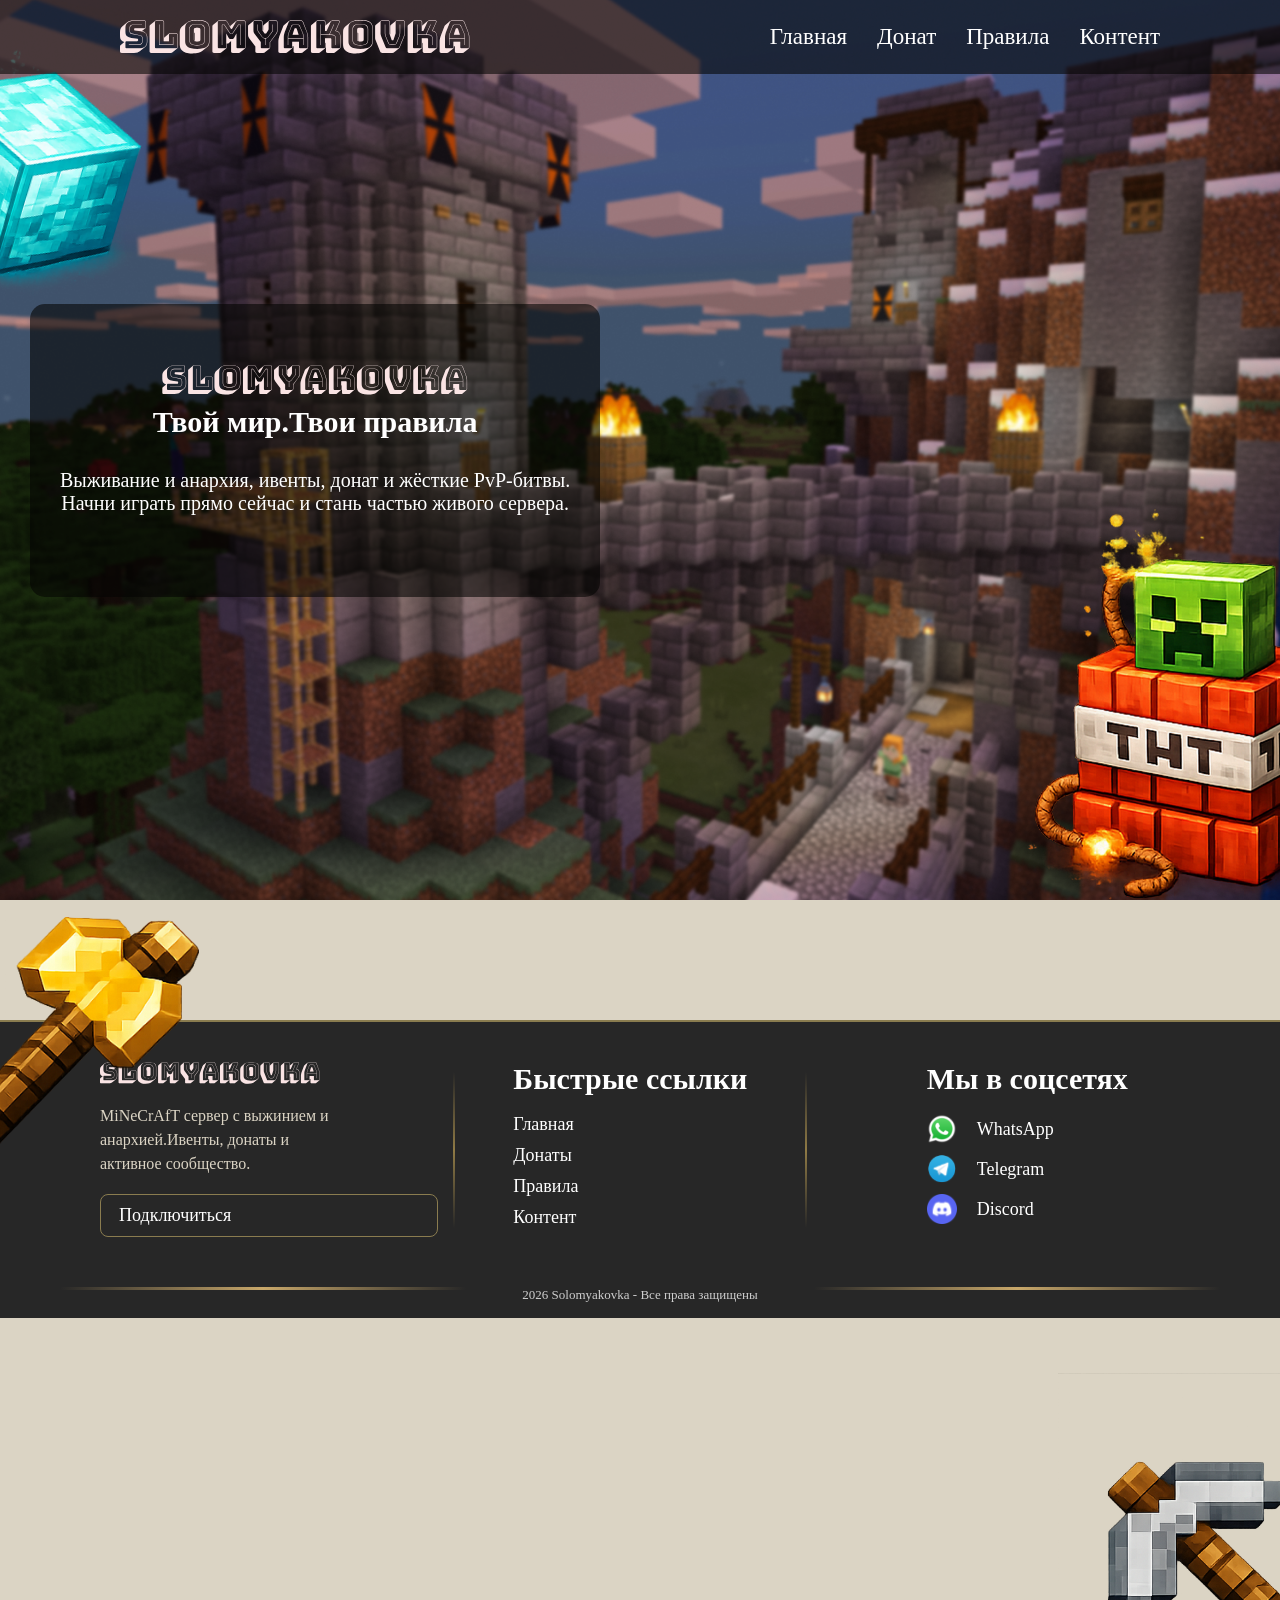
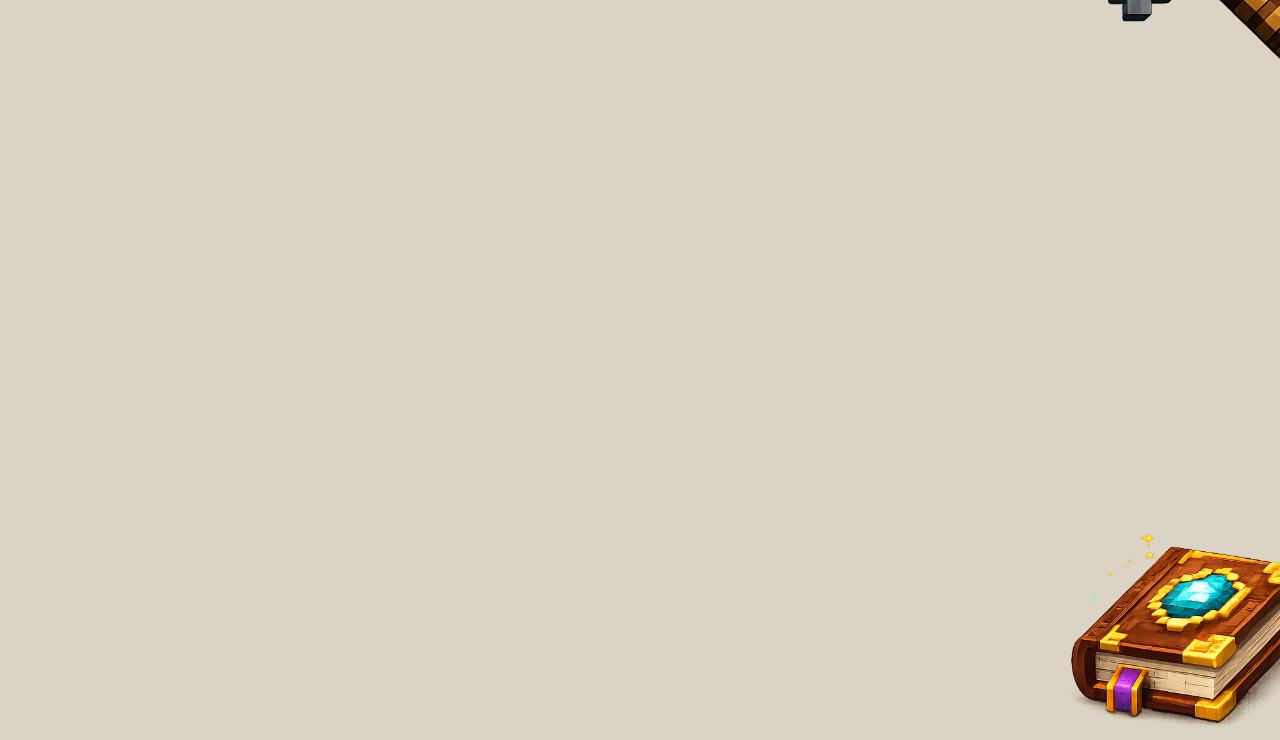
<file: testin/index.html>
<!DOCTYPE html>
<html lang="en">

<head>
<link rel="preconnect" href="https://fonts.googleapis.com">
<link rel="preconnect" href="https://fonts.gstatic.com" crossorigin>
<link href="https://fonts.googleapis.com/css2?family=Roboto+Slab:wght@100..900&display=swap" rel="stylesheet">
    <link rel="stylesheet" href="css/file.css">
    <meta charset="UTF-8">
    <meta name="viewport" content="width=device-width, initial-scale=1.0">
    <title>Slomyakovka</title>
</head>
<body class="body">
    <header class="header">
        <img src="img/Slomyakovka.svg" class="logal" alt="Slomyakovka logal">
        <nav class="nav">
            <a href="index.html">Главная</a>
            <a href="donate.html">Донат</a>
            <a href="rules.html">Правила</a>
            <a href="content.html">Контент</a>
        </nav>
    </header>
    <main class="hero">

        <!-- Декоративные изображения -->
         <div class="hero_left"></div>
        <div class="hero_right"></div>
       

        <div class="hero_container">
            <img src="img/Slomyakovka.svg" alt="Slomyakovka logal2" class="logal2">
            <h2>Твой мир.Твои правила</h2>
            <p class="textmain">Выживание и анархия, ивенты, донат и жёсткие PvP-битвы.</br>
                Начни играть прямо сейчас и стань частью живого сервера.
            </p>
        </div>
    </main>
    <section class="features">
            <div class="features_left"></div>
            <div class="features_right"></div>

        <h2 class="features_title">Что у нас есть на сервере?</h2>
        <div class="features_grid">
            <article class="card">
                <div class="card_media">
                    <img src="img/Stone.svg">
                    <div class="card_label">Выживание </div>
                    <div class="card_body">
                      <p class="card_text"> Мистические сундуки, сундуки смерти, 
                        блинговый единорог и другие события.
                      </p>
                      <p class="card_text2">🛡 Запрещён гриф и убийства новичков</p>
                    </div>
                <div>
            </article>

            <article class="card">
              <div class="card_media">
                <img src="img/Copper.svg" alt="">
                  <div class="card_label">Анархия</div>
                  <div class="card_body">
                    <p class="card_text"> Полная свобода действий и все ивенты из выживания. 
                      Здесь решает сила, стратегия и опыт.
                    </p>
                    <p class="card_text2">🛡 Разрешен гриф и PvP</p>
                  </div>
                <div>
            </article>
    </section>
    <footer class="footer">
              <div class="footer_right"></div>
      
        <div class="footer_container">
            <div class="footer_column">
            <img class="footer_img" src="img/Slomyakovka.svg">
                <p class="footer_text">MiNeCrAfT сервер с выжинием и анархией.Ивенты, донаты и активное сообщество.</p>
                <a class="footer_bottom">Подключиться</a>
            </div>

            <div class="footer_column">
                <h2>Быстрые ссылки</h2>
                <a href="index.html">Главная</a>
                <a href="donate.html">Донаты</a>
                <a href="rules.html">Правила</a>
                <a href="#">Контент</a>
            </div>

            <div class="footer_column">
                <h2>Мы в соцсетях</h2>
                    <a href="#"><img class="footer_us_img" src="img/WhatsApp.svg">WhatsApp</a>
                    <a href="#"><img class="footer_us_img" src="img/Telegram.svg">Telegram</a>
                    <a href="#"><img class="footer_us_img" src="img/Discord.svg">Discord</a>
            </div>
        </div>
        <div class="footer_explain">2026 Solomyakovka - Все права защищены</div>
    </footer>
</body>

</html>
</file>
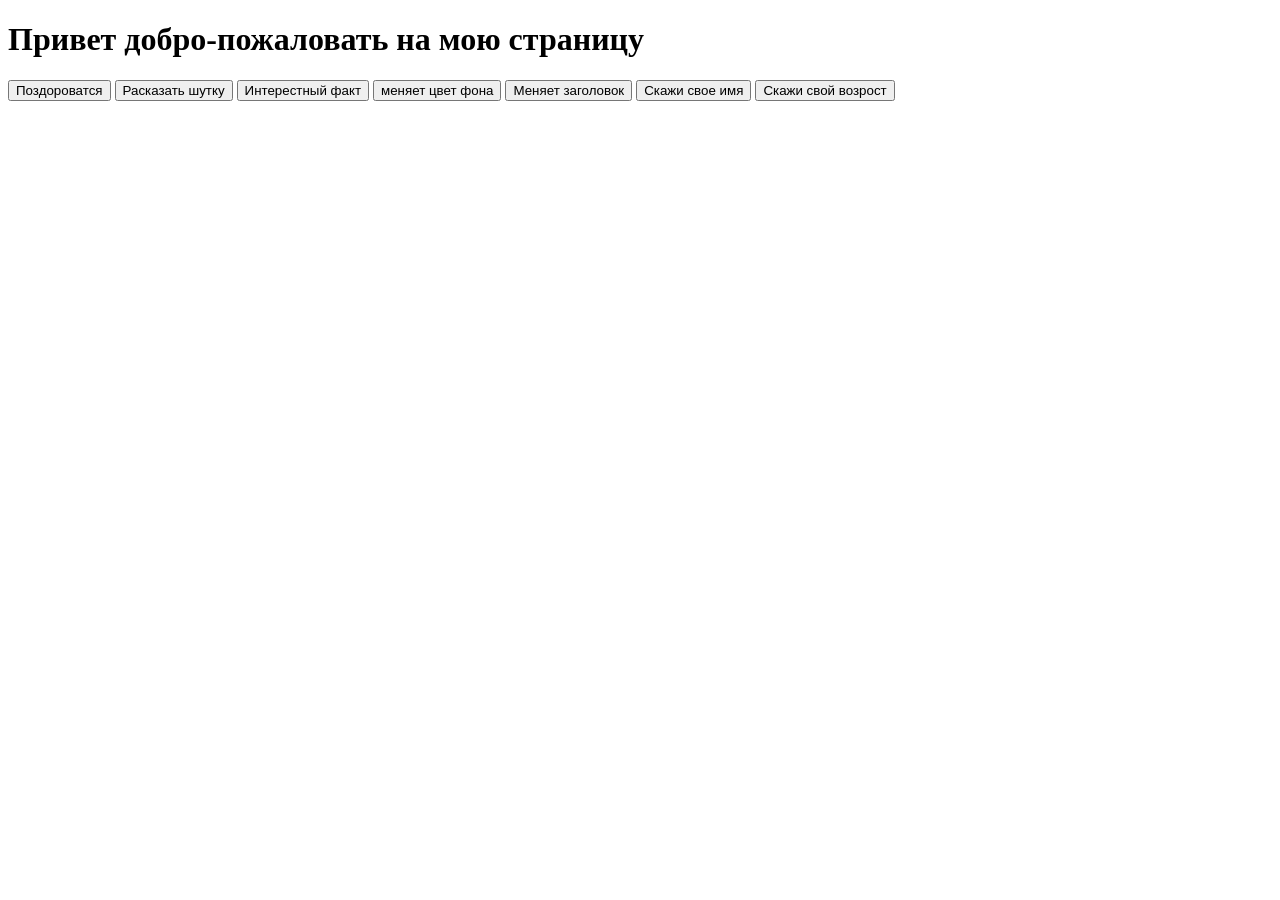
<file: test/file.html>
<!DOCTYPE html>
<html lang="en">
<head>
    <meta charset="UTF-8">
    <meta name="viewport" content="width=device-width, initial-scale=1.0">
    <title>Document</title>
</head>
<body>
    <h1>Привет добро-пожаловать на мою страницу</h1>
    <button id="HelloBTN">Поздороватся</button>
    <button id="JokeBTN">Расказать шутку</button>
    <button id="FactBTN">Интерестный факт</button>
    <button id="ColorBTN">меняет цвет фона</button>
    <button id="TextBTN">Меняет заголовок</button>
    <button id="NameBTN">Скажи свое имя</button>
    <button id="AgeBTN">Скажи свой возрост</button>
    <script src="index.js"></script> 
</body>
</html>
</file>
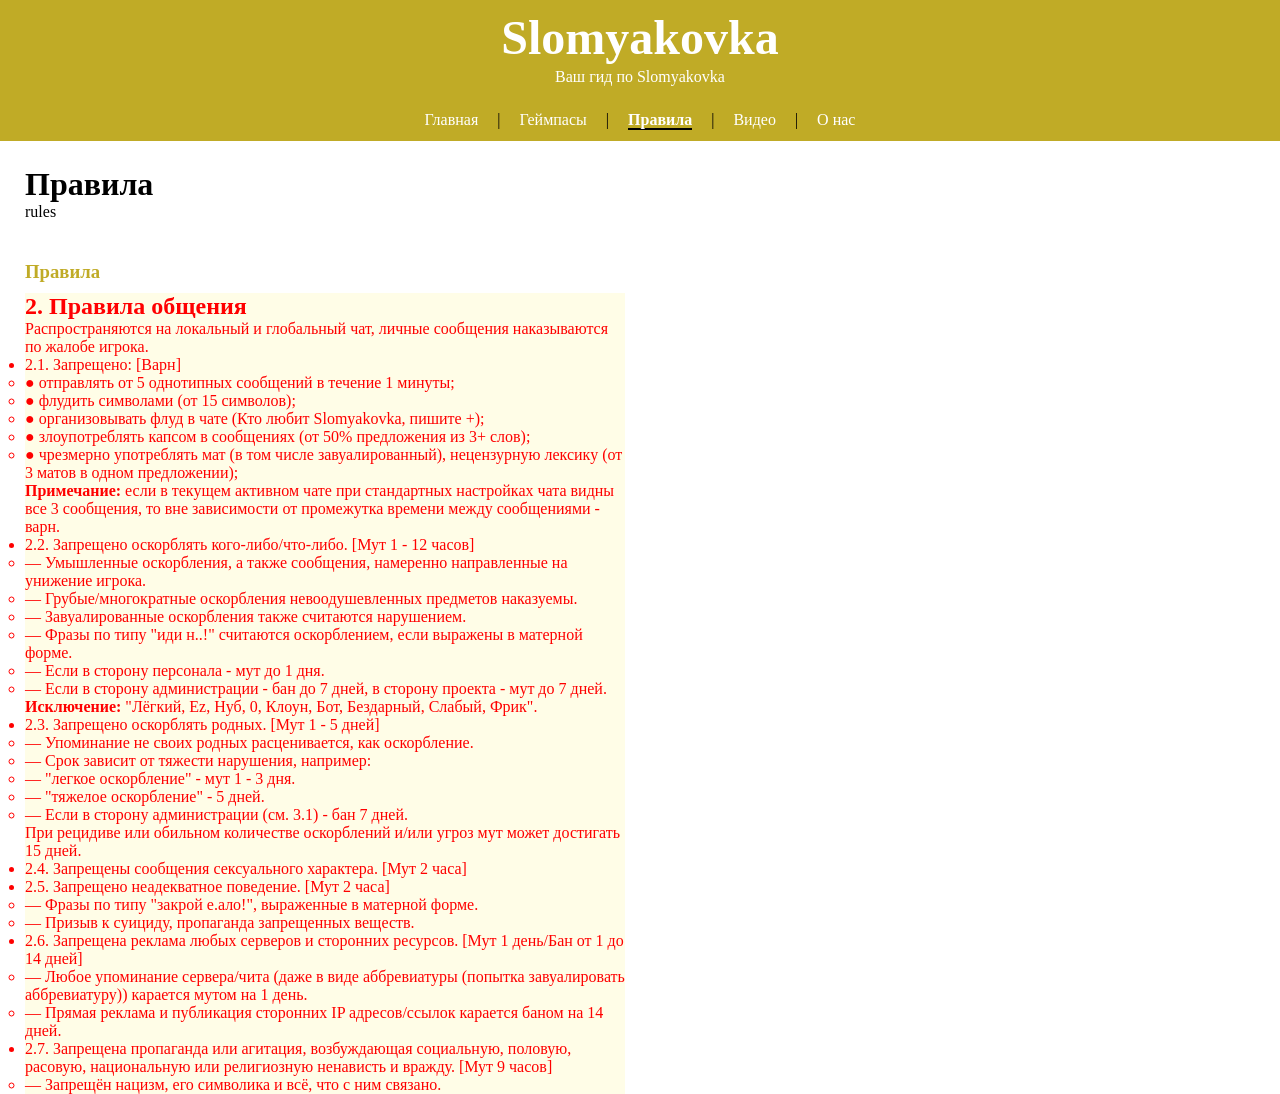
<file: test/serials.html>
<!DOCTYPE html>
<html lang="en">
<head>
    <meta charset="UTF-8">
    <link rel="stylesheet" href="css/style.css">
    <link rel="stylesheet" href="serials.html">
    <meta name="viewport" content="width=device-width, initial-scale=1.0">
    <title>films</title>
</head>
<body>
    <header>
        <h1>Slomyakovka</h1>
        <p>Ваш гид по Slomyakovka</p>
    </header>
        <nav>
            <a href="index.html">Главная</a> |
            <a href="film.html">Геймпасы</a> |
            <a href="serials.html" class="selectad">Правила</a> |
            <a href="/popular.html">Видео</a> |
            <a href="of_us.html">О нас</a> 
        </nav>
    <main>
        <div class="film_content">
            <div class="poster">
            </div>
            <div class="header">
                <h1>Правила</h1>
                <p>rules</p>
                <div class="review">
                    <h3 class="review_header">Правила</h3>
                    <p><section id="section3" style="background-color: #fffde7;">
    <h2><span class="red-text">2. Правила общения</span></h2>
    <p>Распространяются на локальный и глобальный чат, личные сообщения наказываются по жалобе игрока.</p>
    <ul>
        <li>
            2.1. Запрещено: <span class="punishment">[Варн]</span>
            <ul>
                <li>● отправлять от 5 однотипных сообщений в течение 1 минуты;</li>
                <li>● флудить символами (от 15 символов);</li>
                <li>● организовывать флуд в чате (Кто любит Slomyakovka, пишите +);</li>
                <li>● злоупотреблять капсом в сообщениях (от 50% предложения из 3+ слов);</li>
                <li>● чрезмерно употреблять мат (в том числе завуалированный), нецензурную лексику (от 3 матов в одном предложении);</li>
            </ul>
            <p><strong>Примечание:</strong> если в текущем активном чате при стандартных настройках чата видны все 3 сообщения, то вне зависимости от промежутка времени между сообщениями - <span class="punishment">варн</span>.</p>
        </li>
        <li>
            2.2. Запрещено оскорблять кого-либо/что-либо. <span class="punishment">[Мут 1 - 12 часов]</span>
            <ul>
                <li>— Умышленные оскорбления, а также сообщения, намеренно направленные на унижение игрока.</li>
                <li>— Грубые/многократные оскорбления невоодушевленных предметов наказуемы.</li>
                <li>— Завуалированные оскорбления также считаются нарушением.</li>
                <li>— Фразы по типу "иди н..!" считаются оскорблением, если выражены в матерной форме.</li>
                <li>— Если в сторону персонала - <span class="punishment">мут до 1 дня</span>.</li>
                <li>— Если в сторону администрации - <span class="punishment">бан до 7 дней</span>, в сторону проекта - <span class="punishment">мут до 7 дней</span>.</li>
            </ul>
            <p><strong>Исключение:</strong> "Лёгкий, Ez, Нуб, 0, Клоун, Бот, Бездарный, Слабый, Фрик".</p>
        </li>
        <li>
            2.3. Запрещено оскорблять родных. <span class="punishment">[Мут 1 - 5 дней]</span>
            <ul>
                <li>— Упоминание не своих родных расценивается, как оскорбление.</li>
                <li>— Срок зависит от тяжести нарушения, например:</li>
                <li>— "легкое оскорбление" - <span class="punishment">мут 1 - 3 дня</span>.</li>
                <li>— "тяжелое оскорбление" - <span class="punishment">5 дней</span>.</li>
                <li>— Если в сторону администрации (см. 3.1) - <span class="punishment">бан 7 дней</span>.</li>
            </ul>
            <p>При рецидиве или обильном количестве оскорблений и/или угроз <span class="punishment">мут может достигать 15 дней</span>.</p>
        </li>
        <li>2.4. Запрещены сообщения сексуального характера. <span class="punishment">[Мут 2 часа]</span></li>
        <li>
            2.5. Запрещено неадекватное поведение. <span class="punishment">[Мут 2 часа]</span>
            <ul>
                <li>— Фразы по типу "закрой е.ало!", выраженные в матерной форме.</li>
                <li>— Призыв к суициду, пропаганда запрещенных веществ.</li>
            </ul>
        </li>
        <li>
            2.6. Запрещена реклама любых серверов и сторонних ресурсов. <span class="punishment">[Мут 1 день/Бан от 1 до 14 дней]</span>
            <ul>
                <li>— Любое упоминание сервера/чита (даже в виде аббревиатуры (попытка завуалировать аббревиатуру)) карается <span class="punishment">мутом на 1 день</span>.</li>
                <li>— Прямая реклама и публикация сторонних IP адресов/ссылок карается <span class="punishment">баном на 14 дней</span>.</li>
            </ul>
        </li>
        <li>
            2.7. Запрещена пропаганда или агитация, возбуждающая социальную, половую, расовую, национальную или религиозную ненависть и вражду. <span class="punishment">[Мут 9 часов]</span>
            <ul>
                <li>— Запрещён нацизм, его символика и всё, что с ним связано.</li></p>
                </div>
            <div class="slide_content">
            </div>
        </div>
    </main>
</body>
</html>
</file>
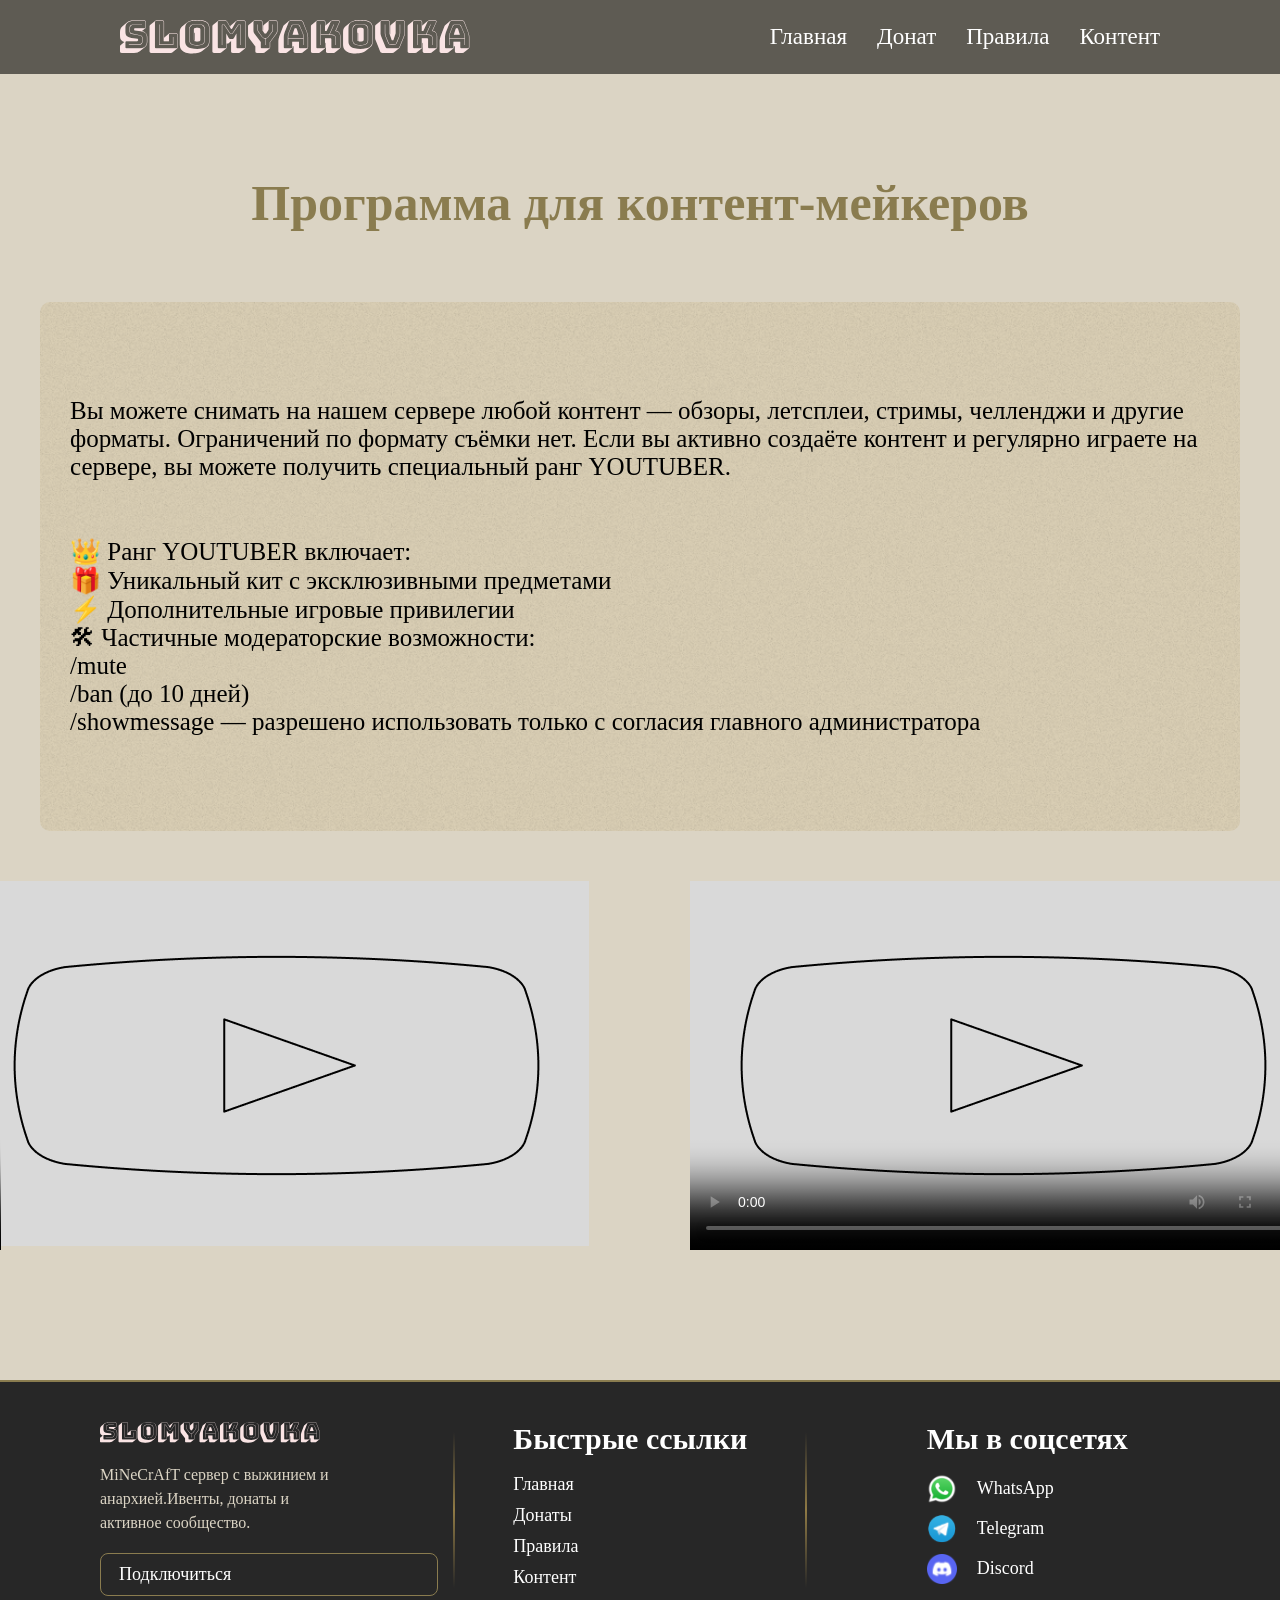
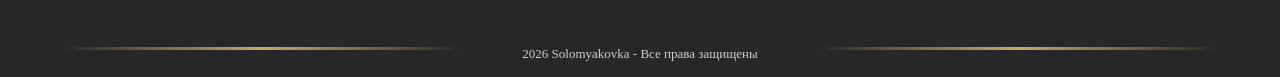
<file: testin/content.html>
<!DOCTYPE html>
<html lang="en">

<head>
<link rel="preconnect" href="https://fonts.googleapis.com">
<link rel="preconnect" href="https://fonts.gstatic.com" crossorigin>
<link href="https://fonts.googleapis.com/css2?family=Roboto+Slab:wght@100..900&display=swap" rel="stylesheet">
    <link rel="stylesheet" href="css/file.css">
    <meta charset="UTF-8">
    <meta name="viewport" content="width=device-width, initial-scale=1.0">
    <title>Slomyakovka</title>
</head>
<body>
    <header class="header">
        <img src="img/Slomyakovka.svg" class="logal" alt="Slomyakovka logal">
        <nav class="nav">
            <a href="index.html">Главная</a>
            <a href="donate.html">Донат</a>
            <a href="rules.html">Правила</a>
            <a href="content.html">Контент</a>
        </nav>
    </header>


    <main class="content">
        <h1 class="content_title">Программа для контент-мейкеров</h1>
        <div class="content_box">
            <p class="content_text">
                Вы можете снимать на нашем сервере любой контент — обзоры, летсплеи, стримы, челленджи и другие форматы. Ограничений по формату съёмки нет.
    Если вы активно создаёте контент и регулярно играете на сервере, вы можете получить специальный ранг YOUTUBER.
            </br>
            </br>
            </br>
            👑 Ранг YOUTUBER включает:</br>
    🎁 Уникальный кит с эксклюзивными предметами</br>
    ⚡ Дополнительные игровые привилегии</br>
    🛠 Частичные модераторские возможности:</br>
    /mute</br>
    /ban (до 10 дней)</br>
    /showmessage — разрешено использовать только с согласия главного администратора</br>
            </p>
        </div>
        <div class="video">
            <video controls poster="img/vid.png" class="video2"></video>
            <video controls poster="img/vid.png" class="video2"></video>
        </div>
    </main>


    <footer class="footer">
        <div class="footer_container">
            <div class="footer_column">
            <img class="footer_img" src="img/Slomyakovka.svg">
                <p class="footer_text">MiNeCrAfT сервер с выжинием и анархией.Ивенты, донаты и активное сообщество.</p>
                <a class="footer_bottom">Подключиться</a>
            </div>
            <div class="footer_column">
                <h2>Быстрые ссылки</h2>
                <a href="index.html">Главная</a>
                <a href="donate.html">Донаты</a>
                <a href="rules.html">Правила</a>
                <a href="content.html">Контент</a>
            </div>
            <div class="footer_column">
                <h2>Мы в соцсетях</h2>
                    <a href="#"><img class="footer_us_img" src="img/WhatsApp.svg">WhatsApp</a>
                    <a href="#"><img class="footer_us_img" src="img/Telegram.svg">Telegram</a>
                    <a href="#"><img class="footer_us_img" src="img/Discord.svg">Discord</a>
            </div>
        </div>
        <div class="footer_explain">2026 Solomyakovka - Все права защищены</div>
    </footer>
</body>

</html>
</file>
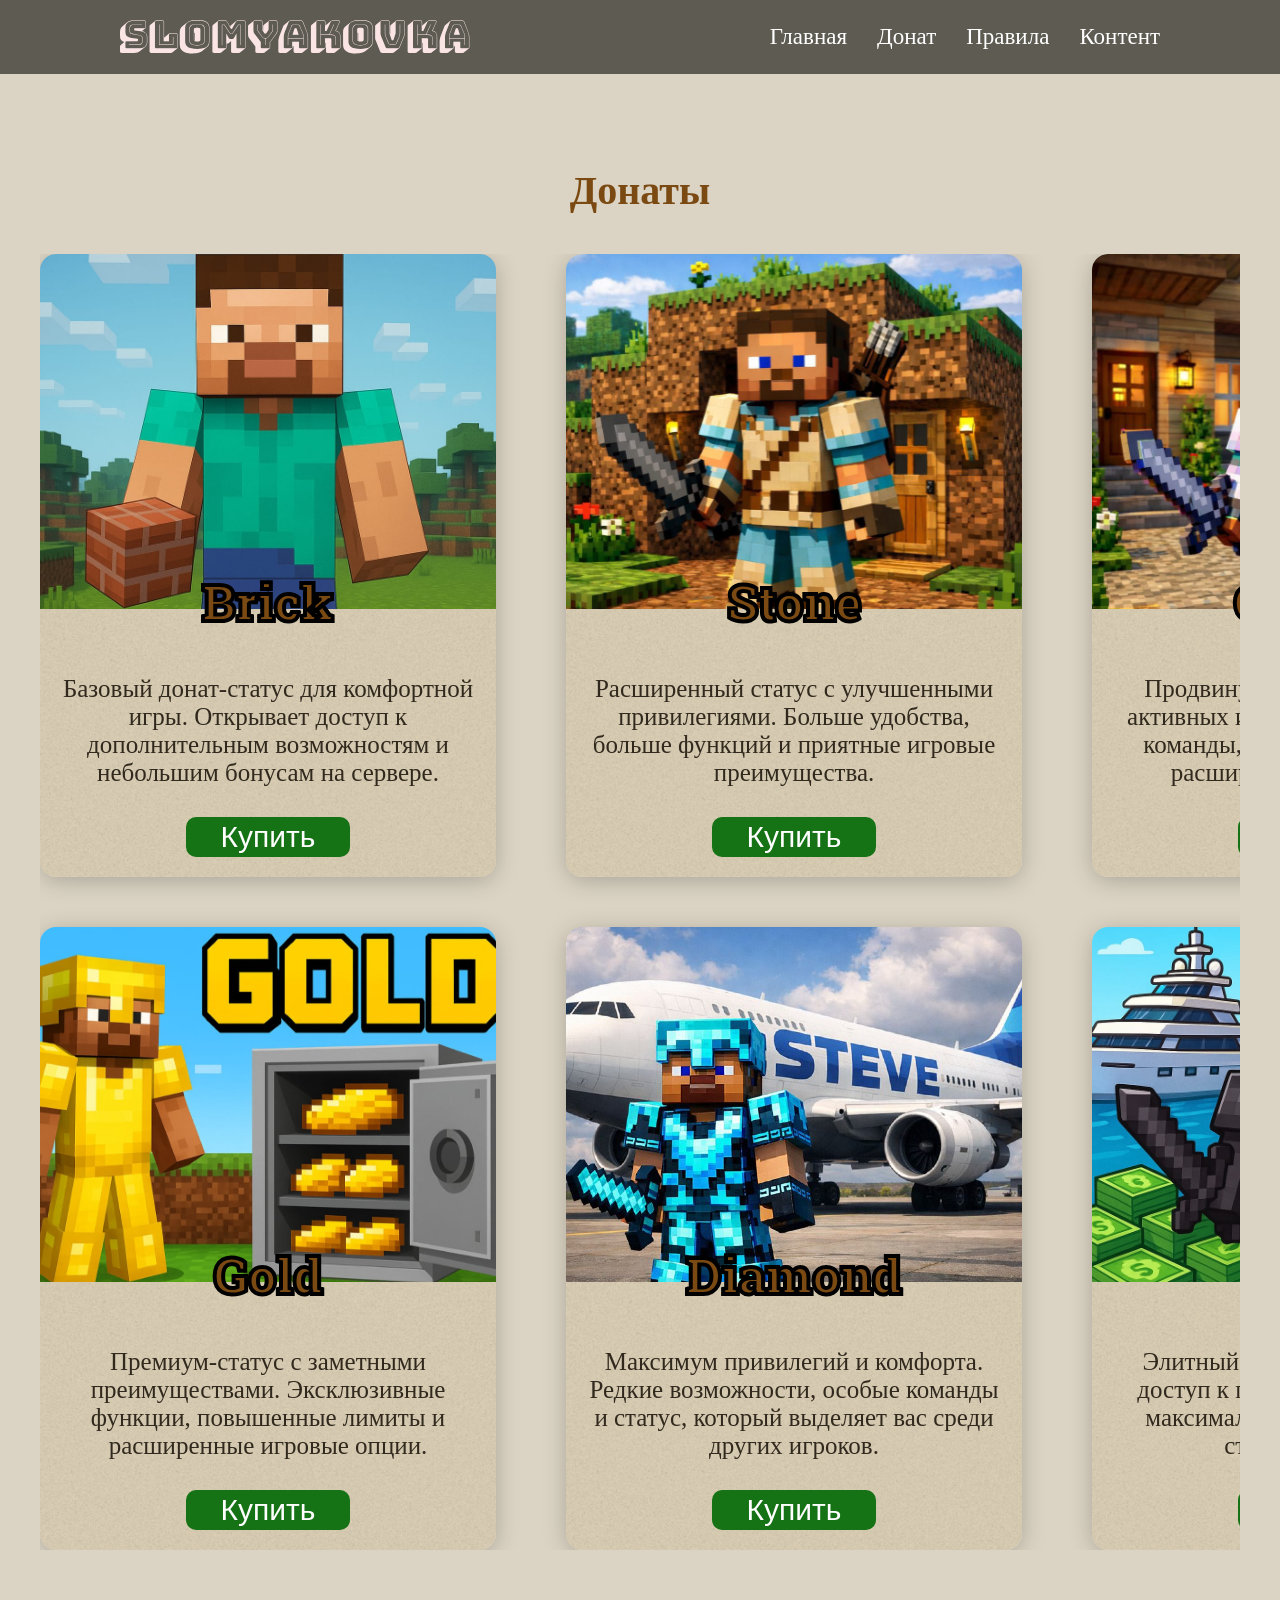
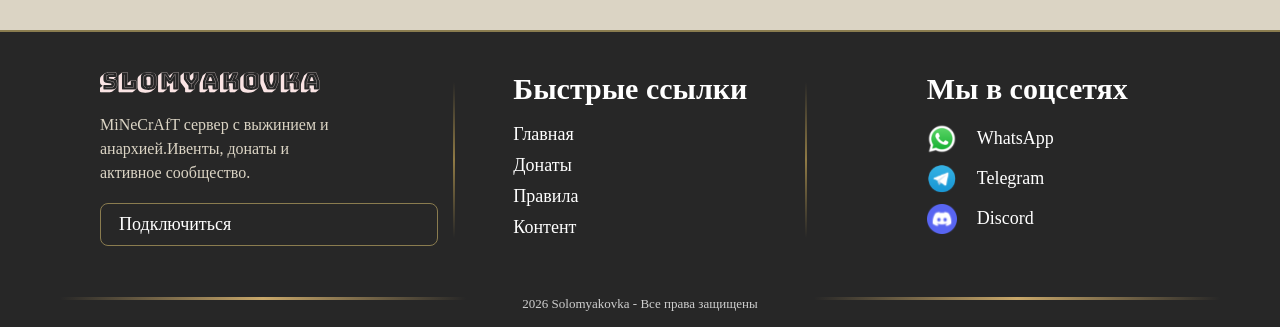
<file: testin/donate.html>
<!DOCTYPE html>
<html lang="en">

<head>
<link rel="preconnect" href="https://fonts.googleapis.com">
<link rel="preconnect" href="https://fonts.gstatic.com" crossorigin>
<link href="https://fonts.googleapis.com/css2?family=Roboto+Slab:wght@100..900&display=swap" rel="stylesheet">
    <link rel="stylesheet" href="css/file.css">
    <meta charset="UTF-8">
    <meta name="viewport" content="width=device-width, initial-scale=1.0">
    <title>Slomyakovka</title>
</head>

<body>
    <header class="header">
        <img src="img/Slomyakovka.svg" class="logal" alt="Slomyakovka logal">
        <nav class="nav">
            <a href="index.html">Главная</a>
            <a href="donate.html">Донат</a>
            <a href="rules.html">Правила</a>
            <a href="content.html">Контент</a>
        </nav>
    </header>
<main class="donate_page">
    <h1 class="donate_title">Донаты</h1>

    <section class="donate_grid">

        <article class="donate_card">
            <img src="img/brick.svg" alt="Brick" class="donate_img">
            <h2 class="donate_name">Brick</h2>
            <p class="donate_text">Базовый донат-статус для комфортной игры. Открывает доступ к дополнительным возможностям и небольшим бонусам на сервере.</p>
            <button class="buy_btn">Купить</button>
        </article>

        <article class="donate_card">
            <img src="img/Stone.svg" alt="Stone" class="donate_img">
            <h2 class="donate_name">Stone</h2>
            <p class="donate_text">Расширенный статус с улучшенными привилегиями. Больше удобства, больше функций и приятные игровые преимущества.</p>
            <button class="buy_btn">Купить</button>
        </article>

        <article class="donate_card">
            <img src="img/Copper.svg" alt="Copper" class="donate_img">
            <h2 class="donate_name">Copper</h2>
            <p class="donate_text">Продвинутый набор бонусов для активных игроков. Дополнительные команды, ускоренный прогресс и расширенные возможности.</p>
            <button class="buy_btn">Купить</button>
        </article>

        <article class="donate_card">
            <img src="img/gold.svg" alt="Gold" class="donate_img">
            <h2 class="donate_name">Gold</h2>
            <p class="donate_text">Премиум-статус с заметными преимуществами. Эксклюзивные функции, повышенные лимиты и расширенные игровые опции.</p>
            <button class="buy_btn">Купить</button>
        </article>

        <article class="donate_card">
            <img src="img/diamond.svg" alt="Diamond" class="donate_img">
            <h2 class="donate_name">Diamond</h2>
            <p class="donate_text">Максимум привилегий и комфорта. Редкие возможности, особые команды и статус, который выделяет вас среди других игроков.</p>
            <button class="buy_btn">Купить</button>
        </article>

        <article class="donate_card">
            <img src="img/pro.svg" alt="Pro" class="donate_img">
            <h2 class="donate_name">Pro</h2>
            <p class="donate_text">Элитный донат-уровень. Полный доступ к премиальным функциям, максимальные лимиты и особый статус на сервере.</p>
            <button class="buy_btn">Купить</button>
        </article>

    </section>
</main>
    <footer class="footer">
        <div class="footer_container">
            <div class="footer_column">
            <img class="footer_img" src="img/Slomyakovka.svg">
                <p class="footer_text">MiNeCrAfT сервер с выжинием и анархией.Ивенты, донаты и активное сообщество.</p>
                <a class="footer_bottom">Подключиться</a>
            </div>
            <div class="footer_column">
                <h2>Быстрые ссылки</h2>
                <a href="index.html">Главная</a>
                <a href="donate.html">Донаты</a>
                <a href="rules.html">Правила</a>
                <a href="#">Контент</a>
            </div>
            <div class="footer_column">
                <h2>Мы в соцсетях</h2>
                    <a href="#"><img class="footer_us_img" src="img/WhatsApp.svg">WhatsApp</a>
                    <a href="#"><img class="footer_us_img" src="img/Telegram.svg">Telegram</a>
                    <a href="#"><img class="footer_us_img" src="img/Discord.svg">Discord</a>
            </div>
        </div>
        <div class="footer_explain">2026 Solomyakovka - Все права защищены</div>
    </footer>
</body>
</html>
</file>
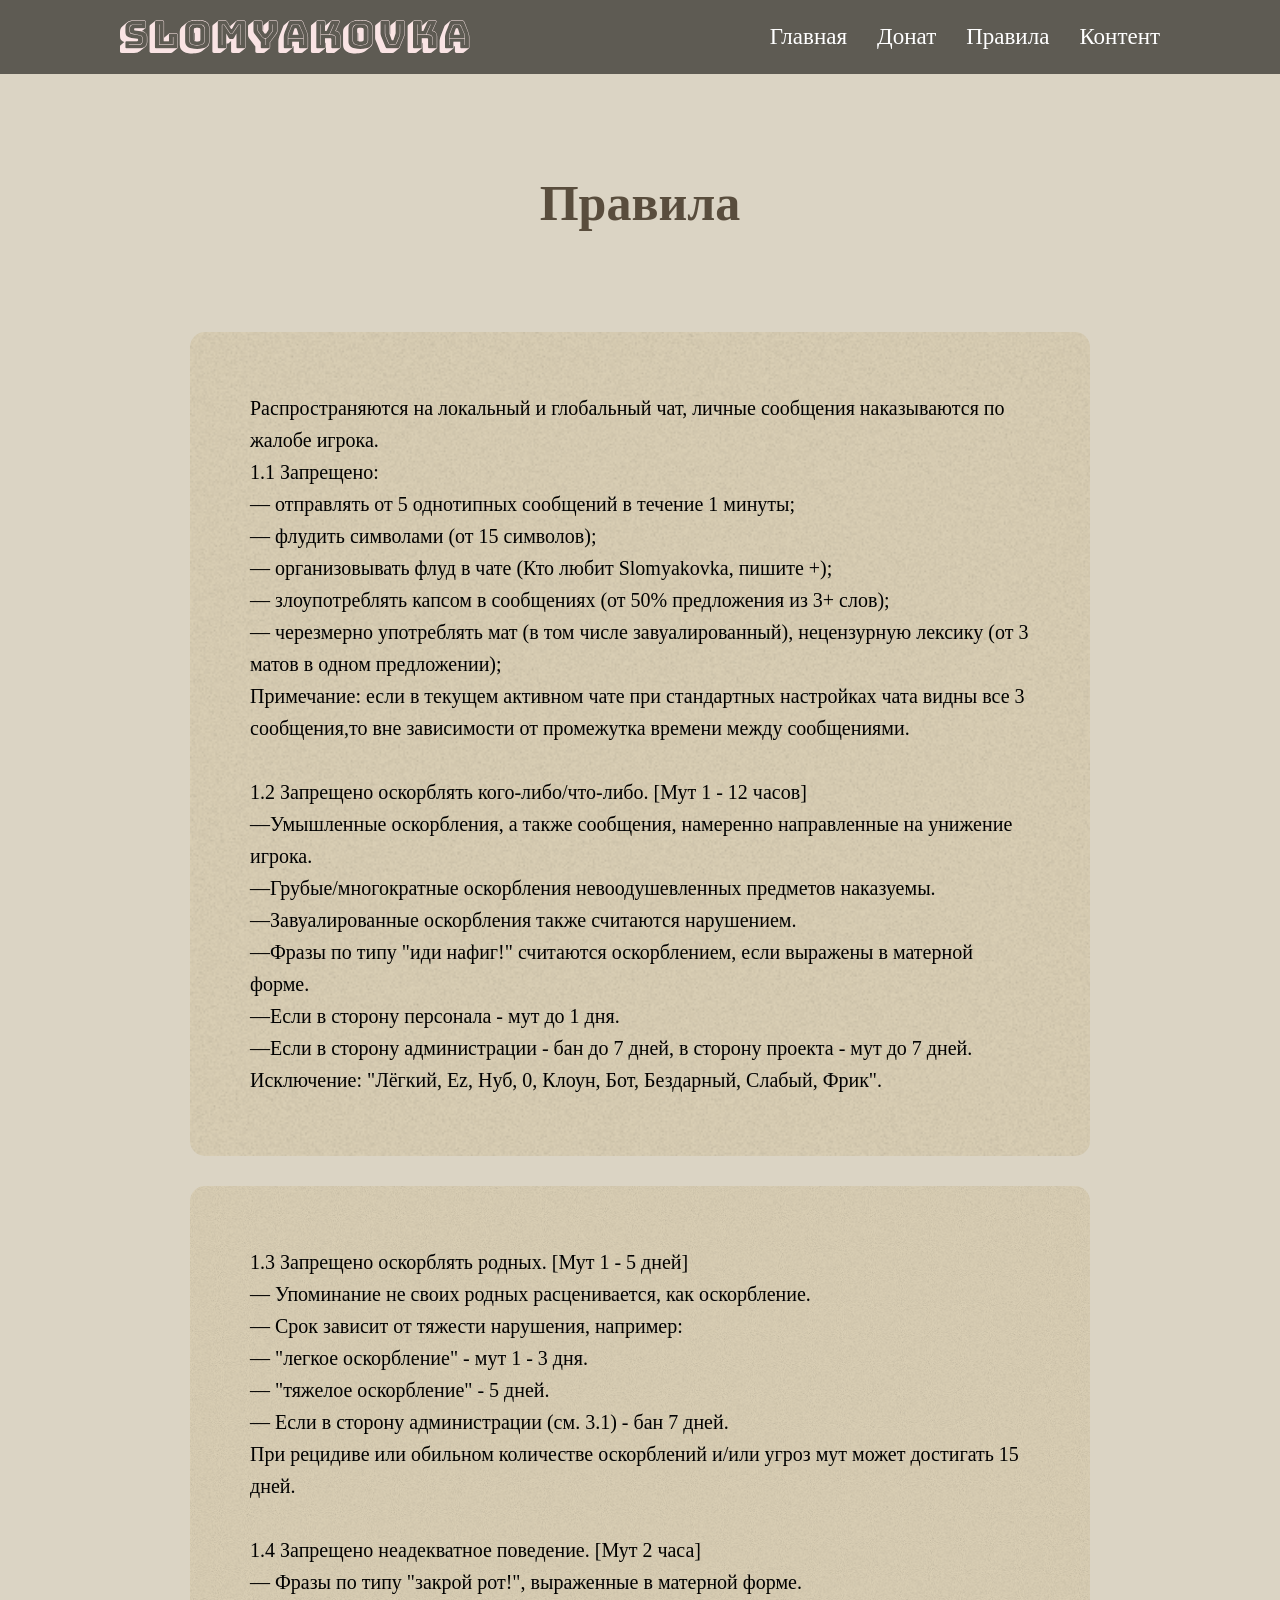
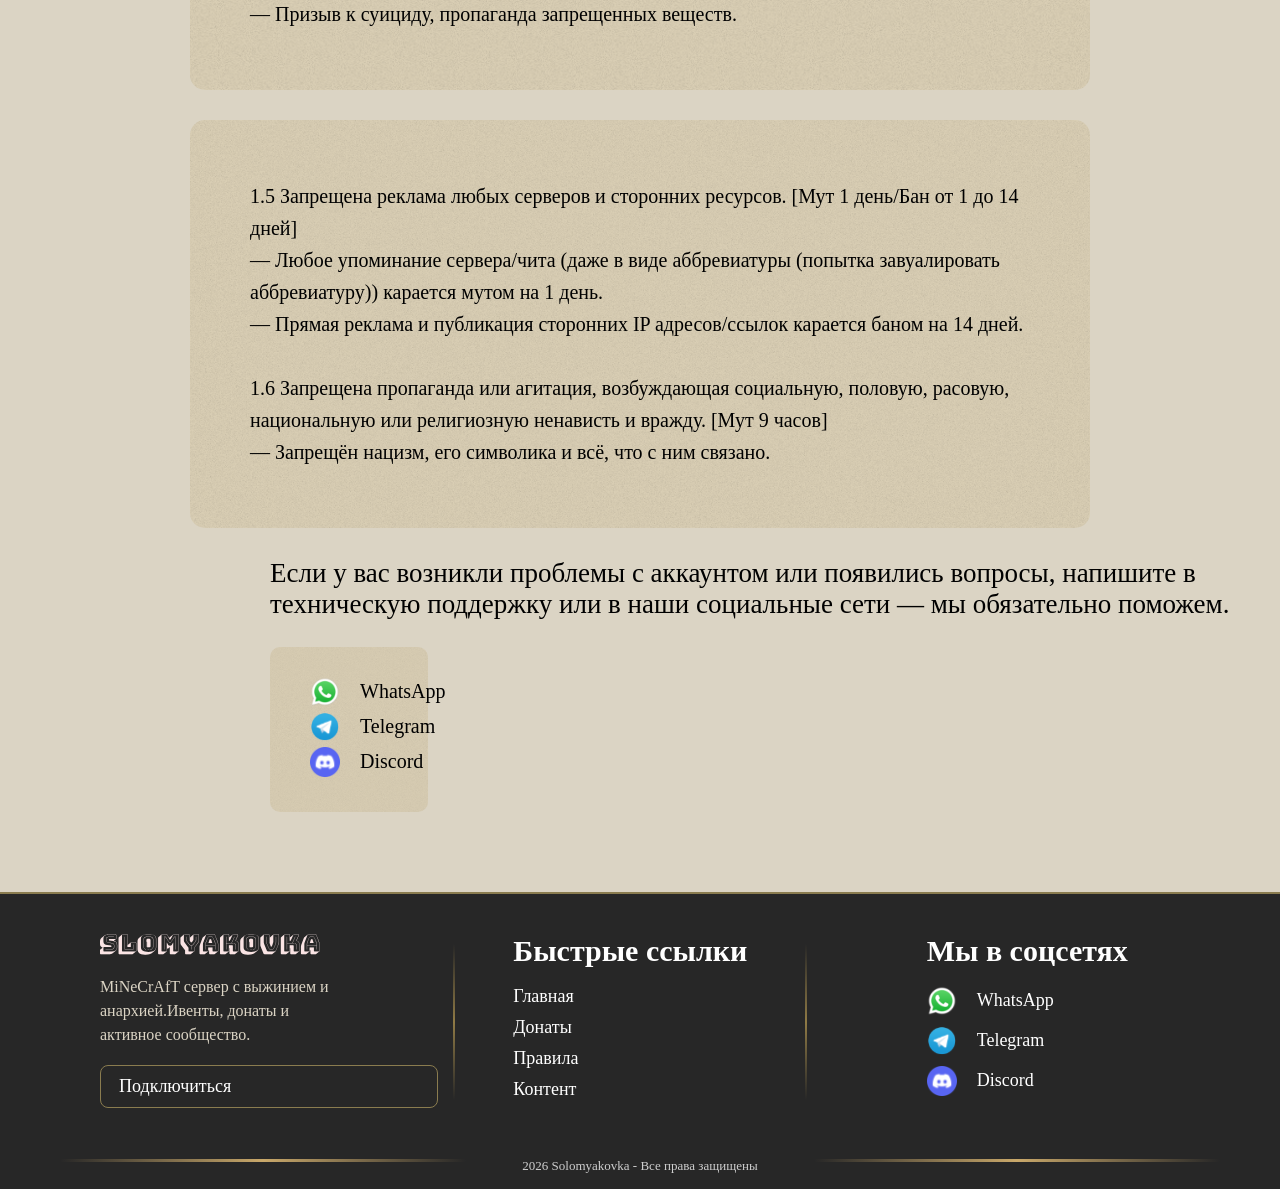
<file: testin/rules.html>
<!DOCTYPE html>
<html lang="en">

<head>
<link rel="preconnect" href="https://fonts.googleapis.com">
<link rel="preconnect" href="https://fonts.gstatic.com" crossorigin>
<link href="https://fonts.googleapis.com/css2?family=Roboto+Slab:wght@100..900&display=swap" rel="stylesheet">
    <link rel="stylesheet" href="css/file.css">
    <meta charset="UTF-8">
    <meta name="viewport" content="width=device-width, initial-scale=1.0">
    <title>Slomyakovka</title>
</head>
<body>
    <header class="header">
        <img src="img/Slomyakovka.svg" class="logal" alt="Slomyakovka logal">
        <nav class="nav">
            <a href="index.html">Главная</a>
            <a href="donate.html">Донат</a>
            <a href="rules.html">Правила</a>
            <a href="content.html">Контент</a>
        </nav>
    </header>
                    <main class="rules">
        <h1 class="rules_title">Правила</h1>
        <div class="rules_grid">
            <p class="rules_text">
                Распространяются на локальный и глобальный чат, личные сообщения наказываются по жалобе игрока. </br>
1.1 Запрещено:</br>
— отправлять от 5 однотипных сообщений в течение 1 минуты;</br>
— флудить символами (от 15 символов);</br>
— организовывать флуд в чате (Кто любит Slomyakovka, пишите +);</br>
— злоупотреблять капсом в сообщениях (от 50% предложения из 3+ слов);</br>
— черезмерно употреблять мат (в том числе завуалированный), нецензурную лексику (от 3 матов в одном предложении);</br>
Примечание: если в текущем активном чате при стандартных настройках чата видны все 3 сообщения,то вне зависимости от промежутка времени между сообщениями.</br>
            </br>
1.2 Запрещено оскорблять кого-либо/что-либо. [Мут 1 - 12 часов]</br>
—Умышленные оскорбления, а также сообщения, намеренно направленные на унижение игрока.</br>
—Грубые/многократные оскорбления невоодушевленных предметов наказуемы.</br>
—Завуалированные оскорбления также считаются нарушением.</br>
—Фразы по типу "иди нафиг!" считаются оскорблением, если выражены в матерной форме.</br>
     —Если в сторону персонала - мут до 1 дня.</br>
—Если в сторону администрации - бан до 7 дней, в сторону проекта - мут до 7 дней.</br>
Исключение: "Лёгкий, Ez, Нуб, 0, Клоун, Бот, Бездарный, Слабый, Фрик".</br>
            </p>
        </div>
        <div class="rules_grid">
            <p class="rules_text">
                1.3 Запрещено оскорблять родных. [Мут 1 - 5 дней]</br>
— Упоминание не своих родных расценивается, как оскорбление.</br>
— Срок зависит от тяжести нарушения, например:</br>
— "легкое оскорбление" - мут 1 - 3 дня.</br>
— "тяжелое оскорбление" - 5 дней.</br>
— Если в сторону администрации (см. 3.1) - бан 7 дней.</br>
При рецидиве или обильном количестве оскорблений и/или угроз мут может достигать 15 дней.</br>
        </br>
1.4 Запрещено неадекватное поведение. [Мут 2 часа]</br>
— Фразы по типу "закрой рот!", выраженные в матерной форме.</br>
— Призыв к суициду, пропаганда запрещенных веществ.</br>
            </p>
        </div>
        <div class="rules_grid">
            <p class="rules_text">
                1.5 Запрещена реклама любых серверов и сторонних ресурсов. [Мут 1 день/Бан от 1 до 14 дней]</br>
 — Любое упоминание сервера/чита (даже в виде аббревиатуры (попытка завуалировать аббревиатуру)) карается мутом на 1 день.</br>
 — Прямая реклама и публикация сторонних IP адресов/ссылок карается баном на 14 дней.</br>
        </br>
 1.6 Запрещена пропаганда или агитация, возбуждающая социальную, половую, расовую, национальную или религиозную ненависть и вражду. [Мут 9 часов]</br>
 — Запрещён нацизм, его символика и всё, что с ним связано.</br>
            </p>
        </div>
        <div class="rules_help">
            <p class="rules_help_text">
                Если у вас возникли проблемы с аккаунтом или появились вопросы, напишите в техническую поддержку или в наши социальные сети — мы обязательно поможем.
            </p>
            <div  class="rules_help_box">
                    <a href="#"><img class="footer_us_img" src="img/WhatsApp.svg">WhatsApp</a>
                    <a href="#"><img class="footer_us_img" src="img/Telegram.svg">Telegram</a>
                    <a href="#"><img class="footer_us_img" src="img/Discord.svg">Discord</a>
            </div>
        </div>
    </main>
    <footer class="footer">
        <div class="footer_container">
            <div class="footer_column">
            <img class="footer_img" src="img/Slomyakovka.svg">
                <p class="footer_text">MiNeCrAfT сервер с выжинием и анархией.Ивенты, донаты и активное сообщество.</p>
                <a class="footer_bottom">Подключиться</a>
            </div>
            <div class="footer_column">
                <h2>Быстрые ссылки</h2>
                <a href="index.html">Главная</a>
                <a href="donate.html">Донаты</a>
                <a href="rules.html">Правила</a>
                <a href="#">Контент</a>
            </div>
            <div class="footer_column">
                <h2>Мы в соцсетях</h2>
                    <a href="#"><img class="footer_us_img" src="img/WhatsApp.svg">WhatsApp</a>
                    <a href="#"><img class="footer_us_img" src="img/Telegram.svg">Telegram</a>
                    <a href="#"><img class="footer_us_img" src="img/Discord.svg">Discord</a>
            </div>
        </div>
        <div class="footer_explain">2026 Solomyakovka - Все права защищены</div>
    </footer>
</body>

</html>
</file>
<file: testin/css/file.css>
/* ОСНОВА */
html, body{
    height: 100%;
    
}

body{
    
    margin: 0;
background-color: #DBD4C4;
    display: flex;
    flex-direction: column;
    min-height: 100vh;
}
main{
    flex: 1;
}

.header{
    display: flex;
    justify-content: space-between;
    align-items: center;
    position: absolute;
    top: 0;
    left: 0;
    z-index: 1000;
    width: 100%;
    box-sizing: border-box;
    padding: 20px 120px;
    background-color: rgba(4, 4, 3, 0.58)
}
.logal{
    width: 350px;
}
.nav{
    display: flex;
    gap: 30px;
    font-size: 23px;
}
.nav a{
    text-decoration: none;
    color: white;
}
.nav a:hover{
    color: #DBD4C4;
}
.logal2{
    width: auto;
    height: 30px;
    display: block;
}
.hero_container, p{
    color: white;
    font-size: 20px;
}
.hero_container{
    background-color: rgba(4, 4, 3, 0.58);
    max-width: 765px;
    height: 293px;
    border-radius: 15px;
    padding: 0 30px;
    text-align: center;
    display: flex;
    flex-direction: column;
    justify-content: center;
    margin-left: 30px;
}
.hero_container h2{
    margin: 10px;
}
.hero{
    background: url("../img/image9.png") center/cover no-repeat;

    min-height: 100vh; /* вместо height */
    display: flex;
    align-items: center;
  

}
.features{
    padding: 60px 20px;
}
.features_title{
    text-align: center;
    font-size: 41px;
    color: #594D3D;
    font-weight: 600;
    margin-top: 50px;
    margin-bottom: 50px;
}
.features_grid{
    max-width: 100%;
    margin: 0 auto;
    display: flex;
    justify-content: center;
    gap: 70px;
    flex-wrap: wrap;
}
.card{
    width: 556px;
    background: #D9CEB4;
    border-radius: 16px;
    box-shadow: 0px 4px 24px -2px rgba(0,0,0,0.25);
    overflow: hidden;
    display: flex;
    flex-direction: column;
    
    background: 
        url("../img/trxtur.png");
   
    background-size: cover;
    background-repeat: no-repeat; /* ВОТ ЭТО РЕШАЕТ */
    background-blend-mode: multiply;
}
.card::after{
    content:"";
   
    inset:0;

    background-image:url("../img/Rectangle3.png");
    opacity: 0.5;;

    pointer-events:none;
    border-radius:16px;
}
.card_media{
    position: relative;
    overflow: hidden;
}
.card_media img{
    width: 100%;
    display: block;
}
.card_label{
    font-family: "Roboto Slab", serif;
 
 

    position:absolute;

    left:50%;
    bottom:220px;

    transform:translateX(-50%);

    font-size:50px;

    font-weight:900;

    color:#7a4a12;

    -webkit-text-stroke:4px black;

    text-shadow: 5px black;
}
.card_text{
  color: #31291D;
    text-align: center;
    font-size: 33px;
    padding: 30px 25px;
    margin: 0;
    flex: 1;
}
.card_body{
 display: flex;
    flex-direction: column;
    flex: 1;
    min-height: 240px;
}
.card_text2{
     color: black;
    font-size: 25px;
    text-align: right;
    background: linear-gradient(
        to right,
        transparent,
        #d1bc77
    );
    padding: 18px 12px;
    margin: 0;
}
.footer{
    background-color: #272727;
    margin-top: auto;
    color: white;
    padding: 40px 60px 15px;
    border-top: 2px solid #8A7C4F;
}
.footer_explain {
    position: relative;
    text-align: center;
    margin-top: 25px;
    padding-top: 15px;
    font-size: 13px;
    color: #cfcfcf;
}

/* ЛИНИИ */
.footer_explain::before,
.footer_explain::after {
    content: "";
    position: absolute;
    top: 50%;
    width: 35%;
    height: 3px;

    background: linear-gradient(
        to right,
        transparent,
        #c9a86a,
        transparent
    );
}

/* левая линия */
.footer_explain::before {
    left: 0;
}

/* правая линия */
.footer_explain::after {
    right: 0;
}
.footer_img{
    width: 220px;
    margin-bottom: 15px;
}
.footer_container{
    max-width: 1400px;
    margin: 0 auto;
    justify-content: space-between;
    gap: 80px;
    flex-wrap: wrap;
    align-items: flex-start;
    display: flex;
}
.footer_column{
    flex: 1px;
    min-width: 220px;
    position: relative;
    padding: 0 40px;
}
.footer_text{
    color: #DBD4C4;
    font-size: 16px;
    line-height: 1.5;
    max-width: 350px;
    margin-bottom: 18px;
}
.footer_bottom{
    display: inline-block;
    padding: 10px 18px;
    border: 1px solid #8A7C4F;
    border-radius: 8px;
    text-decoration: none;
    color: #DBD4C4;
    transition: 0.3s;
}
.footer_bottom:hover{
    background-color: #8A7C4F;
    color: black;
}
.footer_column h2{
    margin-top: 0;
    margin-bottom: 18px;
    font-size: 30px;
    color: white;
}
.footer_column a{
    display: block;
    margin-bottom: 10px;
    color: white;
    text-decoration: none;
    font-size: 18px;
    width: 300px;
    display: flex;
    align-items: center;
}
.footer_column a:hover{
    color: #DBD4C4;
}
.footer_us_img{
    width: 30px;
    padding-right: 20px;
}
.footer_column img{
    margin: 0;
}
.footer_column:nth-child(2)::before,
.footer_column:nth-child(2)::after {
    content: "";
    position: absolute;
    top: 10px;
    width: 2px;
    height: calc(100% - 20px);
    background: linear-gradient(
        to bottom,
        transparent,
        #8f7a45,
        transparent
    );
}

.footer_column:nth-child(2)::before {
    left: -20px;
}

.footer_column:nth-child(2)::after {
    right: 0;
}
/*Css для донатов*/
.donate_card{
    width: 456px;
    background: #D9CEB4;
    border-radius: 16px;
    box-shadow: 0px 4px 24px -2px rgba(0,0,0,0.25);
    overflow: hidden;
    display: flex;
    flex-direction: column;
    text-align: center;
    align-items: center;
    
    background: 
        url("../img/trxtur.png");
   
    background-size: cover;
    background-repeat: no-repeat; /* ВОТ ЭТО РЕШАЕТ */
    background-blend-mode: multiply;
}
.donate_img{
    width: 465px;
    display: block;
  object-fit: cover;
  height: 355px;
}
.donate_text{
  color: #31291D;
    font-size: 25px;
    padding: 30px 20px;
    margin: 0;
}
.donate_grid{
    display: grid;
    justify-items: center;
    gap: 50px 70px;
    grid-template-columns: repeat(3,1fr);
}
.donate_title{
    text-align: center;
    font-size: 40px;
    color: #7a4a12;
    margin-bottom: 40px;
}
.buy_btn{
    color: white;
    background-color: rgb(21, 114, 21);
    border-radius: 10px;
    padding: 3px 35px;
    font-size: 30px;
    display: flex;
    display: inline-block;
    margin-bottom: 20px;
    border: 1px rgb(27, 196, 27);
}
.donate_page, .rules{
    padding-top: 140px;
    padding-left: 40px;
    padding-right: 40px;
    padding-bottom: 80px;
}
.buy_btn:hover{
    background-color: rgb(27, 196, 27);
    transition: 0.3s;
}
.donate_name{
    font-family: "Roboto Slab", serif;
    font-size:50px;
    font-weight:900;
    color:#7a4a12;
    -webkit-text-stroke:4px black;
    margin-top: -40px;
  margin-bottom: 10px;
}
.rules_title{
    text-align: center;
    font-size: 50px;
    margin-bottom: 100px;
    color: #594D3D;
}
.rules_text{
    
    color: black;
    padding: 40px 60px;
    line-height: 1.6;
}
.rules_grid {
    border-radius: 15px;
    display: flex;
    width: 75%;
    margin: 0 auto 30px;
    flex-direction: column;

    background: 
        url("../img/trxtur.png");
   
    background-size: cover;
    background-repeat: no-repeat; /* ВОТ ЭТО РЕШАЕТ */
    background-blend-mode: multiply;
}
.rules_help_text{
    font-size: 27px;
    color: black;
}
.rules_help_box{
    width: 8%;
    display: flex;
    align-items: flex-start;
    flex-direction: column;
    flex-wrap: wrap;
    
    background: 
        url("../img/trxtur.png");
   
    background-size: cover;
    background-repeat: no-repeat; /* ВОТ ЭТО РЕШАЕТ */
    background-blend-mode: multiply;
    border-radius: 10px;
    padding: 30px 40px;
}
.rules_help_box a{
    text-decoration: none;
    color: black;
    font-size: 20px;
    margin-bottom: 5px;
    display: flex;
    align-items: center;
    transition: 0.3s;
}
.rules_help{
    margin-left: 230px;
}
.rules_help_box a:hover{
    color: #8A7C4F;
}
.content{
    padding: 140px;
    padding-bottom: 80px;
    padding-left: 40px;
    padding-right: 40px;
}
.content_title{
    font-size: 50px;
    color: #8A7C4F;
    text-align: center;
    margin-bottom: 70px;
}
.content_box{
        background: 
        url("../img/trxtur.png");
   
    background-size: cover;
    background-repeat: no-repeat; /* ВОТ ЭТО РЕШАЕТ */
    background-blend-mode: multiply;
    border-radius: 10px;
    padding: 70px 30px;
}
.content_text{
    color: black;
    font-size: 25px;
}
.video{
    margin: 50px;
    display: flex;
    justify-content: center;
    gap: 100px;
}





/* Декоративные элементы */
.hero_decor{
    position: absolute;
    pointer-events: none;
    z-index: 0;
}

.hero{
    position: relative;
    overflow: hidden; /* 🔥 ОБРЕЗАЕТ картинку */
}
section{
    overflow: hidden;
}
.hero_right{
    position: absolute;

    right: -2%;
    bottom: -5%;

    width: 350px;
    height: 450px;

    background-image: url('../img/image18.png');
    background-size: contain; /* 🔥 важно */
    background-repeat: no-repeat;
    background-position: bottom right;

    pointer-events: none;
    z-index: 1;
}
.hero_left{
    position: absolute;

    right: 85%;
    bottom: 62%;

    width: 350px;
    height: 450px;

    background-image: url('../img/image20.svg');
    background-size: contain; /* 🔥 важно */
    background-repeat: no-repeat;
    background-position: bottom right;

    pointer-events: none;
    z-index: 1;
}
.features_left{
    position: absolute;

    right: 81%;
    bottom: -33%;

    width: 350px;
    height: 450px;

    background-image: url('../img/image11.svg');
    background-size: contain; /* 🔥 важно */
    background-repeat: no-repeat;
    background-position: bottom right;

    pointer-events: none;
    z-index: 1;
}
.features_right{
    position: absolute;

    right: -10%;
    bottom: -93%;
    
    width: 350px;
    height: 450px;

    background-image: url('../img/image10.svg');
    background-size: contain; /* 🔥 важно */
    background-repeat: no-repeat;
    background-position: bottom right;

    pointer-events: none;
    z-index: 1;
}

.footer_right{
    position: absolute;

    right: -7%;
    bottom: -160%;
    
    width: 350px;
    height: 450px;

    background-image: url('../img/image16.svg');
    background-size: contain; /* 🔥 важно */
    background-repeat: no-repeat;
    background-position: bottom right;

    pointer-events: none;
    z-index: 1;
}
</file>
<file: test/css/style.css>
*{
    margin: 0;
    padding: 0
}
header{
    background-color: rgb(192, 171, 38);
    color: white;
    padding: 10px;
    text-align: center;
    font-family: "Shafarik", serif;
}
header h1{
    font-size: 48px;
    margin-bottom: 3px;

}
nav{
    text-align: center;
    background-color: rgb(192, 171, 38);
    height: 30px;
}
nav a{
    margin: 0px 15px;
    text-decoration: none;
    color: white;
    font-family: "Shafarik", serif;
}
.selectad{
    border-bottom: 2px solid black;
    font-weight: bold;
}
header p{
    margin-bottom: 15px;
}
nav a:hover{
    color:orange;
}
main{
    margin-top: 25px;
    margin-left: 25px;
}
main img{
    width: 200px;
    height: 300px;
    border: 3px solid rgb(192, 171, 38);
    border-radius: 25px;
    margin-top: 10px;
}
.menu{
    display: flex;
    justify-content: space-between;
    flex-wrap: wrap;
}
.popular_film{
    text-align: center;
    width: 750px;
    padding: 0 0 0 5px;
    float: left;
}
.popular_serial{
    text-align: center;
    width: 750px;
    padding: 0 0 0 5px;
    float: right;
}
.new_film{
    text-align: center;
    margin-top: 20px;
}
.new{
    display: flex;
    justify-content: space-between;
    height: 230px;
    margin-left: 25px;
    margin-top: 10px;
    padding: 20px;
}
.paddington{
    border-radius: 25px;
    border: 5px solid rgb(192, 171, 38);
    margin-right: 25px;
    background-color: white;
    padding: 10px;
}
.paddington_div{
    
    padding: 0 10px;
    align-items: center;
    justify-content: center;
    text-align: center;
    padding-top: 30px;
}
.heidi{
    border-radius: 25px;
    border: 5px solid rgb(192, 171, 38);
    margin-right: 25px;
    background-color: white;
    padding: 10px;
}
.heidi_div{
    height: 200px;
    padding: 0 10px;
    align-items: center;
    justify-content: center;
    padding-top: 30px;
    text-align: center;
}
footer{
    background-color: black;
    color: white;
    padding: 20px;
    margin-top: 20px;
    display: flex;
    justify-content: space-between;
    align-items: center;
}
.footer_item{
    width: 30%;
}
.footer_item h3{
    border-bottom: 1px solid white;
    padding-bottom: 10px;
}
.footer_item ul{
    list-style-type: none;
}
.footer_item ul li a{
    color: white;
    text-decoration: none;
}
.footer_item ul li a:hover{
    color: rgb(113, 146, 184);
}
.footer_img{
    margin-top: 10px;
    display: flex;
    justify-content: center;
    align-items: center;
    height: 20px;
    gap: 10px;
}
.footer_img img:hover{
    transform: rotate(360deg);
    transition: transform 1s;
    width: 30px;
    height: 30px;
}
.footer_two{
    text-align: center;
}
table, th, td{
    text-align: left;
}
th{
    width: 170px;
    font-weight: normal;
    opacity: 0.4;
}
.film_content{
    display: flex;
}
.poster img, .poster iframe{
    width: 302px;
    margin-top: 50px;  
}
.poster img{
    height: 420px;
}
.poster iframe{
    height: 170px;
}
.review, .about_film{
    margin-top: 30px;
    width: 600px;
}
.review_header, .roles{
    line-height: 2.25;
    color:rgb(192, 171, 38)
}
.review{
    color:red;
    border:rgb(192, 171, 38);
    border-radius: 25cm;
}
.header{
    width: 800px;
}
.slide_content{
    width: 200px;
    text-align: left;
    display: flex;
    flex-direction: column;
    justify-content: center;
}
.rate{
    margin-bottom: 50px;
}
.rate_mark{
    font-weight: bold;
    color:rgb(197, 184, 6);
    font-size: 32px;
}
.poster iframe{
    width: 560px;
    height: 315px;
}
@media screen and (max-width: 1318px){
    .menu{
        justify-content: center;
    }
}
@media screen and (max-width: 1000px){
    .menu{
        justify-content: center;
    }
    .review p{
        width: 150px;
    }
    .header{
        width: 200px;
        margin-left: 20px;
    }
    .review, .about_film{
        width: 300px;
    }
    .formlabel{
        display: flex;
        flex-direction: column;
        align-items: center;
    }
    textarea{
        height: 50px;
        border-width: 2px;
        width: 500px;
    }
    .contactform input{
        width: 500px;
        height: 50px;
        border-width: 2px;
    }
    
}

@media screen and (max-width: 900px){
    .paddington_div,
    .heidi_div{
        padding-top: 5px;
    }
}
@media screen and (max-width: 850px){
    .film_content{
        flex-direction: column;
        align-items: center;
    }
}
@media screen and (max-width: 800px){
    .paddington{
        height: 300px;
    }
    .heidi{
        height: 300px;
    }
    .new{
        height: 400px;
    }
    .paddington_div,
    .heidi_div{
        padding-top: 5px;
    }
}
@media screen and (max-width: 700px){
    .paddington{
        height: 360px;
    }
    .heidi{
        height: 360px;
    }
    .new{
        height: 400px;
    }
    .paddington_div,
    .heidi_div{
        padding-top: 5px;
    }
}
@media screen and (max-width: 650px){
    .film_content{
        flex-direction: column;
        align-items: center;
    }
}
@media screen and (max-width: 600px){
    .paddington{
        height: 250px;
        padding-top: 10px;
    }
    .heidi{
        height: 250px;
        padding-top: 10px;
    }
    .serial img{
        height: 200px;
        width: 130px;
    }
    .film img{
        height: 200px;
        width: 130px;
    }
    .new{
        height: 350px;
    }
    main{
        margin-left: 0;
    }
    .paddington_div{
        padding: 0px;
        font-size: 13px;
    }
    .heidi_div{
        padding: 0px;
        font-size: 13px;
    }
    .new{
        height: 390px;
    }
    .officemap iframe{
        height: 300px;
        width: 300px;
    }
}
@media screen and (max-width: 500px){
    .paddington{
        padding-top: 10px;
        height: 400px;
    }
    .heidi{
        padding-top: 10px;
        height: 400px;
    }
    .new{
        height: 500px;
    }
    .film_content{
        flex-direction: column;
        align-items: center;
        display: flex;
    }
    .formlabel{
        display: flex;
        flex-direction: column;
        align-items: center;
    }
    textarea{
        height: 30px;
        border-width: 2px;
        width: 200px;
    }
    .contactform input{
        width: 200px;
        height: 30px;
        border-width: 2px;
    }
}
@media screen and (max-width: 450px){
    .about_film{
        margin-left: 10px;
        display: flex;
    }
    nav a{
        font-size: 12px;
    }
}
@media screen and (max-width: 400px) { 

    .about_film{
        margin-left: 0;
    }
    .poster{
        width: 135px;
    }
    header h1 { 
        font-size: 28px; 
    }

    nav a {
        margin: 0 8px;
        font-size: 12px;
    }

    main img {
        width: 30%;
        height: auto;
    }

    .menu {
        flex-direction: column;
        align-items: center;
    }

    .popular_film,
    .popular_serial {
        width: 100%;
        float: none;
    }

    .new {
        flex-direction: column;
        align-items: center;
        height: auto;
        margin-left: 0;
    }
    main{
        margin-left: 0;
    }
    .paddington,
    .heidi {
        width: 80%;
        margin-right: 0;
        margin-bottom: 20px;
        height: 250px;
    }
    .paddington_div{
        padding: 0px;
        font-size: 15px;
        padding-top: 10px;
    }
    .heidi_div{
        padding: 0px;
        font-size: 15px;
        padding-top: 10px;
    }
    footer {
        flex-direction: column;
        text-align: center;
    }
    .trailer{
        display: flex;
        align-items: center;
        flex-direction: column;
    }

    .footer_item {
        width: 100%;
        margin-bottom: 15px;
    }

    .footer_img {
        justify-content: center;
    }
    .film_content img{
        height: 200px;
        width: 130px;
    }
    .poster iframe{
        height: 150px;
        width: 300px;
    }
    .film_content{
        align-items: center;
    }
    .header{
        display: contents;
    }
    .review p{
        width: 300px;
    }
    .slide_content{
        margin-top: 20px;
    }
    .rate{
        margin-bottom: 0px;
    }
    .contactform input{
        width: 200px;
        height: 30px;
        border-width: 2px;
    }
    textarea{
        height: 30px;
        border-width: 2px;
        width: 200px;
    }
    .formlabel{
        display: flex;
        flex-direction: column;
        align-items: center;
    }
}
</file>
